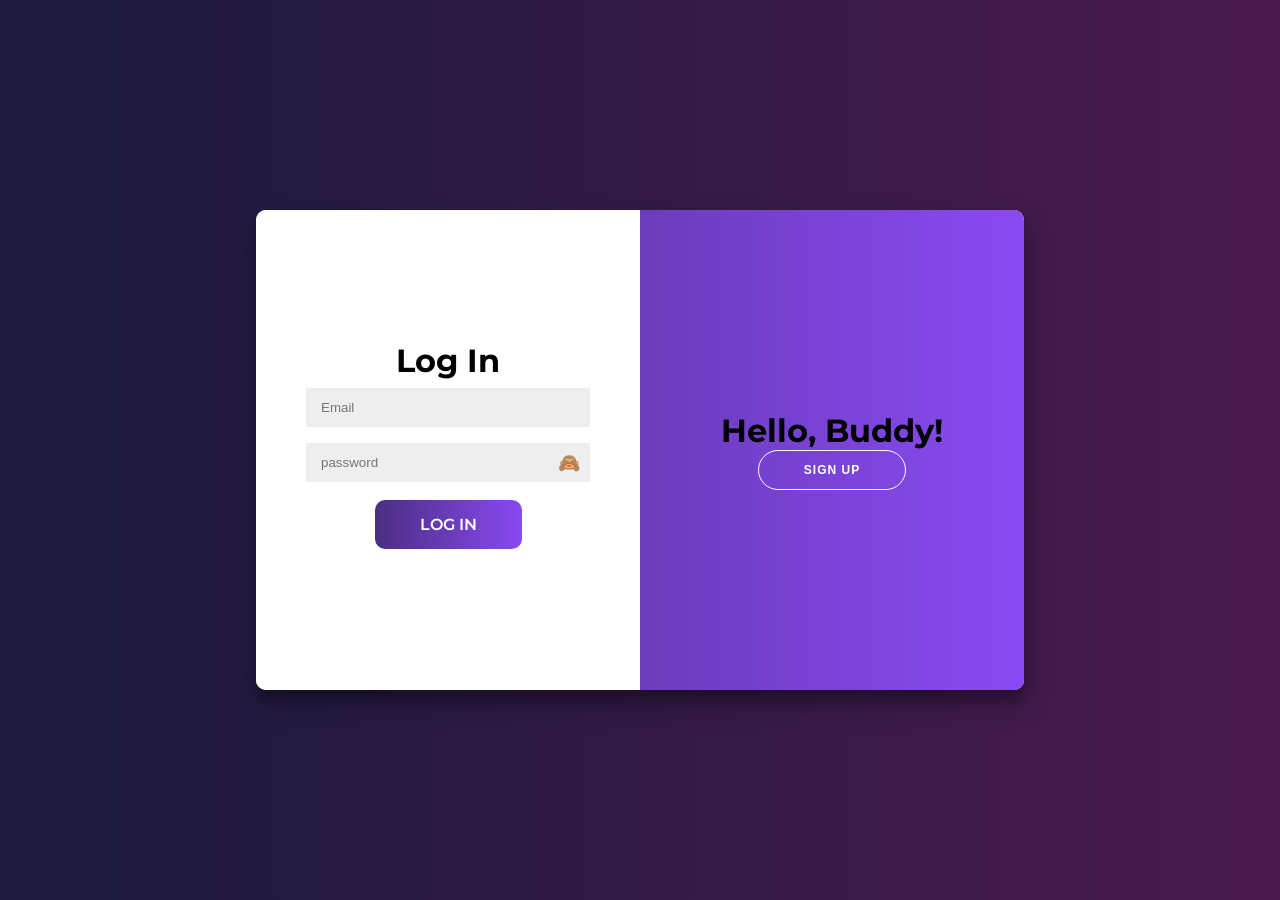
<file: static/index.html>
<!DOCTYPE html>
   <html lang="en">
   <head>
       <meta charset="UTF-8">
       <meta name="viewport" content="width=device-width, initial-scale=1.0">
       <title>Sign Up / Log In</title>
       <link rel="stylesheet" href="style.css">
       <link rel="stylesheet" href="https://cdnjs.cloudflare.com/ajax/libs/font-awesome/5.15.3/css/all.min.css"/>
   </head>
   <body>
       <div class="container" id="container">
           <div class="form-container sign-up-container">
               <form id="signup-form" onsubmit="event.preventDefault(); signup();">
                   <h1>Create Account</h1>
                   <input type="text" placeholder="User name" name="username" required />
                   <input type="email" placeholder="Email" name="email" required />
                   <div class="password-container">
                       <input type="password" class="passwordInput" placeholder="password" name="password" required>
                       <span class="toggle-eye" onclick="togglePassword()">🙈</span>
                   </div>
                   <div class="btn-grad" onclick="signup()">Sign Up</div>
               </form>
           </div>
           <div class="form-container sign-in-container">
               <form id="signin-form" onsubmit="event.preventDefault(); signin();">
                   <h1>Log In</h1>
                   <input type="email" placeholder="Email" name="email" required />
                   <div class="password-container">
                       <input type="password" class="passwordInput" placeholder="password" name="password" required>
                       <span class="toggle-eye" onclick="togglePassword()">🙈</span>
                   </div>
                   <div class="btn-grad" onclick="signin()">Log In</div>
               </form>
           </div>
           <div class="overlay-container">
               <div class="overlay">
                   <div class="overlay-panel overlay-left">
                       <h1>Hello, Buddy!</h1>
                       <button class="ghost" id="LogIn">Sign In</button>
                   </div>
                   <div class="overlay-panel overlay-right">
                       <h1>Hello, Buddy!</h1>
                       <button class="ghost" id="signUp">Sign Up</button>
                   </div>
               </div>
           </div>
       </div>
       <script src="index.js"></script>
   </body>
   </html>
</file>
<file: static/style.css>
@import url('https://fonts.googleapis.com/css?family=Montserrat:400,800');

   * {
       box-sizing: border-box;
   }

   body {
       background: linear-gradient(to right, #1a1a3d, #4a1a4d);
       display: flex;
       justify-content: center;
       align-items: center;
       flex-direction: column;
       font-family: 'Montserrat', sans-serif;
       height: 100vh;
       margin: 0;
       overflow: hidden;
   }

   h1 {
       font-weight: bold;
       margin: 0;
       color: black;
   }

   p {
       font-size: 14px;
       font-weight: 100;
       line-height: 20px;
       letter-spacing: 0.5px;
       margin: 20px 0 30px;
   }

   span {
       font-size: 12px;
   }

   a {
       color: #333;
       font-size: 14px;
       text-decoration: none;
       margin: 15px 0;
   }

   .btn-grad {
       background-image: linear-gradient(to right, #4b2e83 0%, #8a4af3 51%, #4b2e83 100%);
       margin: 10px;
       padding: 15px 45px;
       text-align: center;
       text-transform: uppercase;
       transition: 0.5s;
       background-size: 200% auto;
       color: white;
       border-radius: 10px;
       display: block;
       border: none;
       font-weight: 600;
       cursor: pointer;
   }

   .btn-grad:hover {
       background-position: right center;
       color: #fff;
       text-decoration: none;
   }

   button {
       border-radius: 20px;
       border: 1px solid #4b2e83;
       background-color: #4b2e83;
       color: #FFFFFF;
       font-size: 12px;
       font-weight: bold;
       padding: 12px 45px;
       letter-spacing: 1px;
       text-transform: uppercase;
       transition: transform 80ms ease-in;
   }

   button:active {
       transform: scale(0.95);
   }

   button:focus {
       outline: none;
   }

   button.ghost {
       background-color: transparent;
       border-color: #FFFFFF;
   }

   form {
       background-color: #FFFFFF;
       display: flex;
       align-items: center;
       justify-content: center;
       flex-direction: column;
       padding: 0 50px;
       height: 100%;
       text-align: center;
   }

   input {
       background-color: #eee;
       border: none;
       padding: 12px 15px;
       margin: 8px 0;
       width: 100%;
   }

   .container {
       background-color: #fff;
       border-radius: 10px;
       box-shadow: 0 14px 28px rgba(0,0,0,0.25), 0 10px 10px rgba(0,0,0,0.22);
       position: relative;
       overflow: hidden;
       width: 768px;
       max-width: 100%;
       min-height: 480px;
   }

   .form-container {
       position: absolute;
       top: 0;
       height: 100%;
       transition: all 0.6s ease-in-out;
   }

   .sign-in-container {
       left: 0;
       width: 50%;
       z-index: 2;
   }

   .container.right-panel-active .sign-in-container {
       transform: translateX(100%);
   }

   .sign-up-container {
       left: 0;
       width: 50%;
       opacity: 0;
       z-index: 1;
   }

   .container.right-panel-active .sign-up-container {
       transform: translateX(100%);
       opacity: 1;
       z-index: 5;
       animation: show 0.6s;
   }

   @keyframes show {
       0%, 49.99% {
           opacity: 0;
           z-index: 1;
       }
       50%, 100% {
           opacity: 1;
           z-index: 5;
       }
   }

   .overlay-container {
       position: absolute;
       top: 0;
       left: 50%;
       width: 50%;
       height: 100%;
       overflow: hidden;
       transition: transform 0.6s ease-in-out;
       z-index: 100;
   }

   .container.right-panel-active .overlay-container {
       transform: translateX(-100%);
   }

   .overlay {
       background: linear-gradient(to right, #4b2e83, #8a4af3);
       background-repeat: no-repeat;
       background-size: cover;
       background-position: 0 0;
       color: #FFFFFF;
       position: relative;
       left: -100%;
       height: 100%;
       width: 200%;
       transform: translateX(0);
       transition: transform 0.6s ease-in-out;
   }

   .container.right-panel-active .overlay {
       transform: translateX(50%);
   }

   .overlay-panel {
       position: absolute;
       display: flex;
       align-items: center;
       justify-content: center;
       flex-direction: column;
       padding: 0 40px;
       text-align: center;
       top: 0;
       height: 100%;
       width: 50%;
       transform: translateX(0);
       transition: transform 0.6s ease-in-out;
   }

   .overlay-left {
       transform: translateX(-20%);
   }

   .container.right-panel-active .overlay-left {
       transform: translateX(0);
   }

   .overlay-right {
       right: 0;
       transform: translateX(0);
   }

   .container.right-panel-active .overlay-right {
       transform: translateX(20%);
   }

   .password-container {
       position: relative;
       width: 100%;
   }

   .toggle-eye {
       position: absolute;
       right: 10px;
       top: 50%;
       transform: translateY(-50%);
       cursor: pointer;
       font-size: 18px;
   }
</file>
